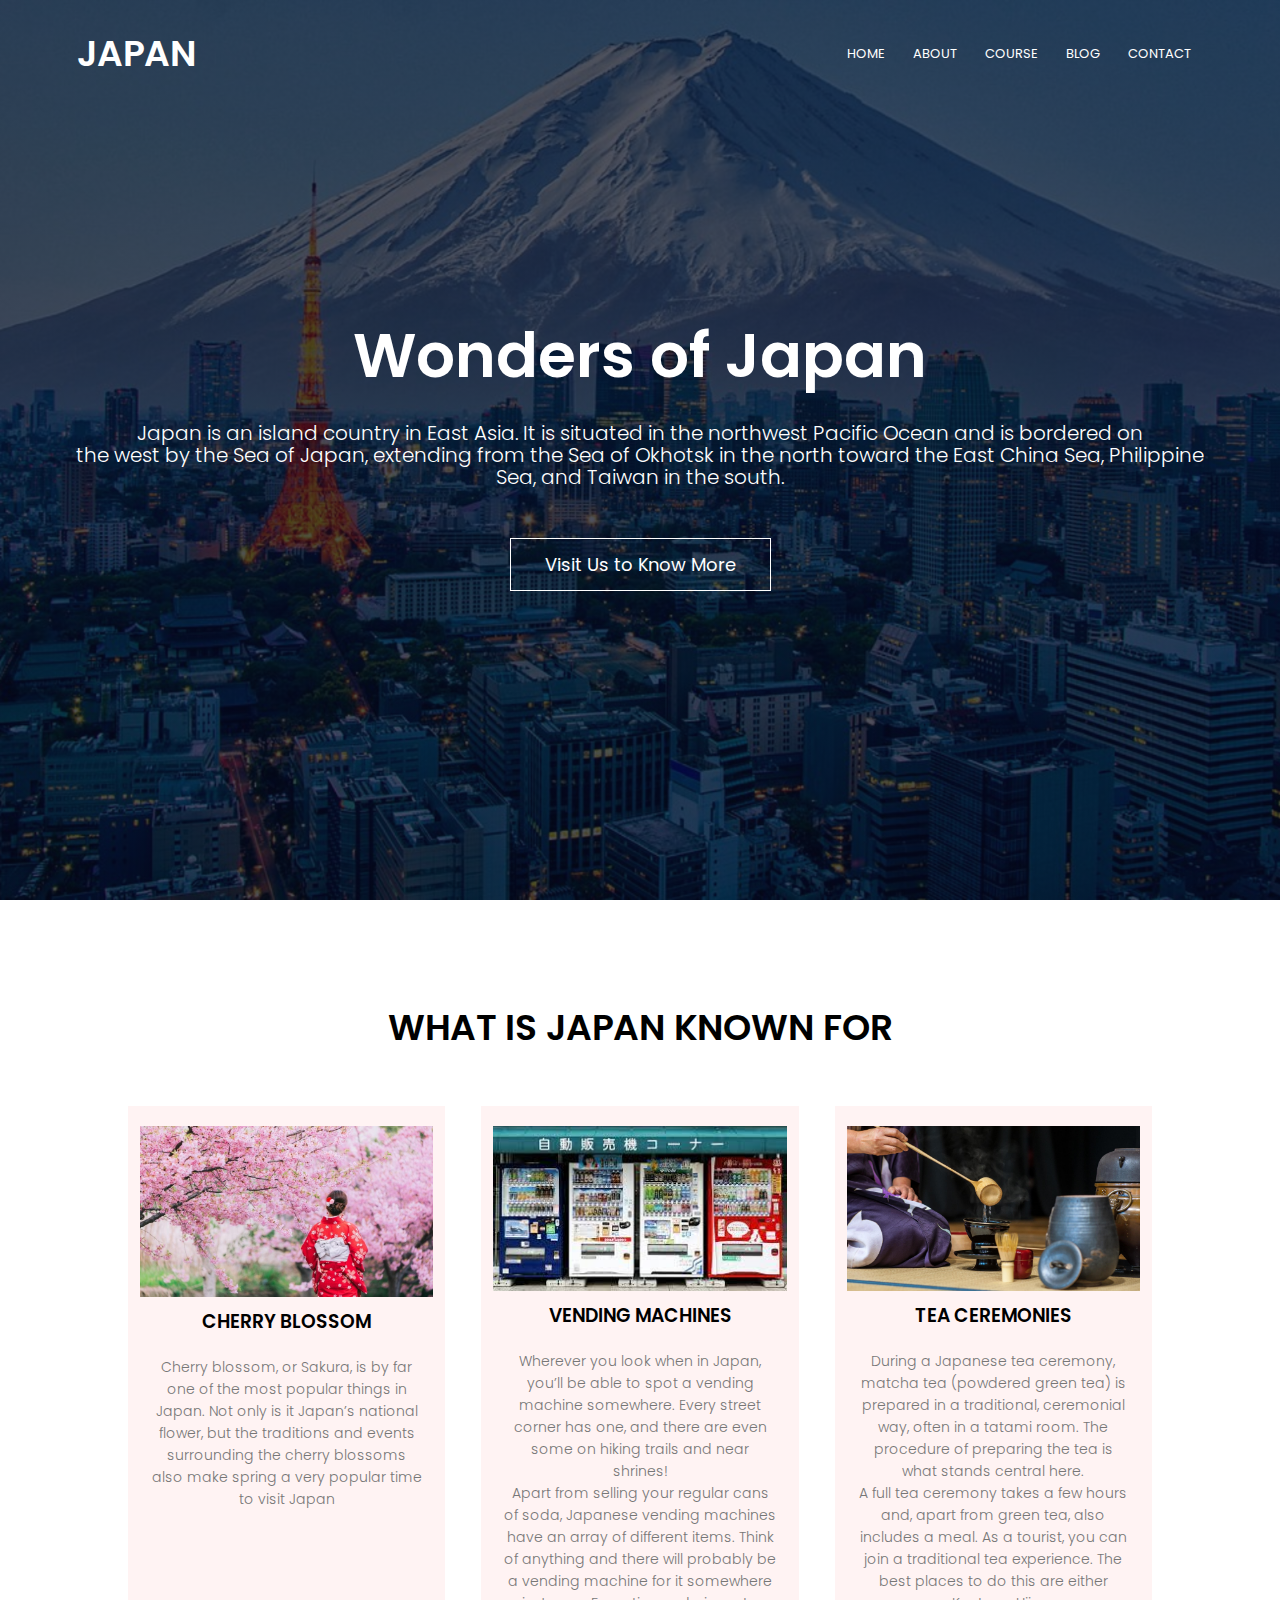
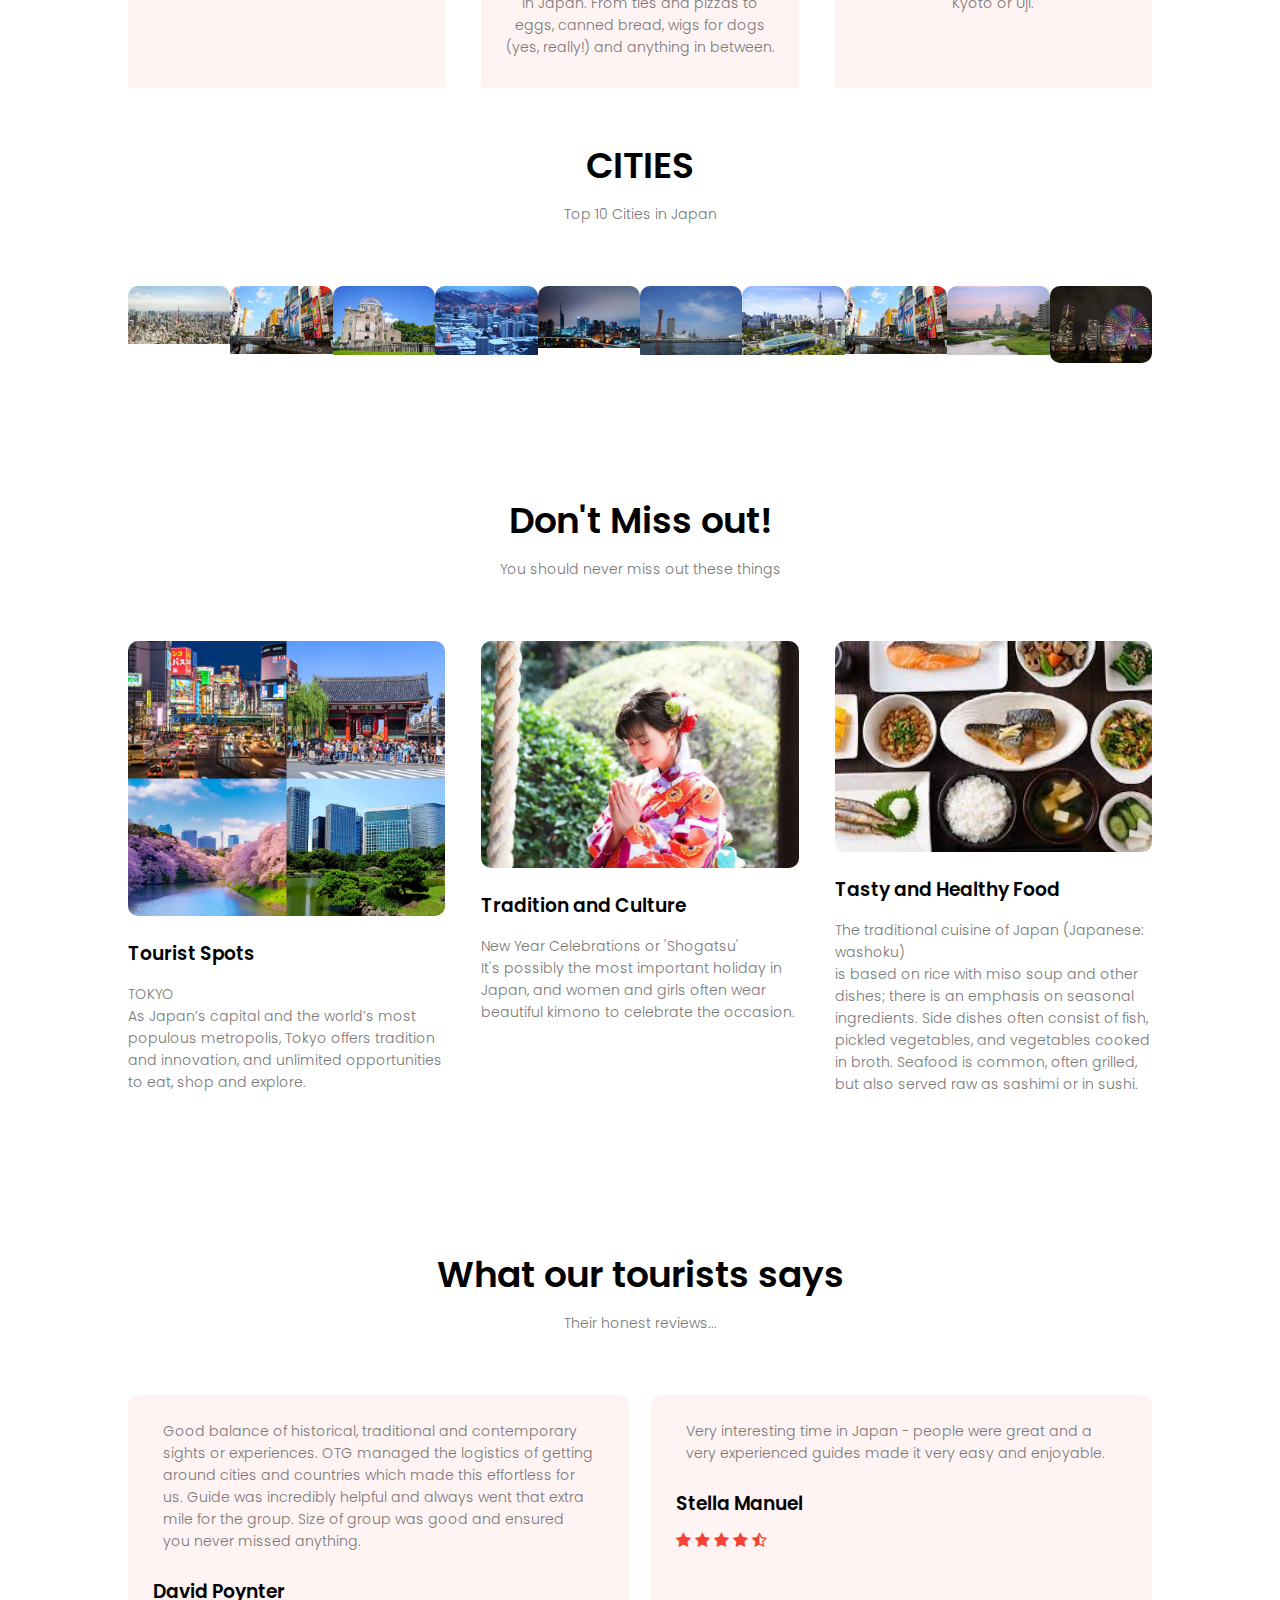
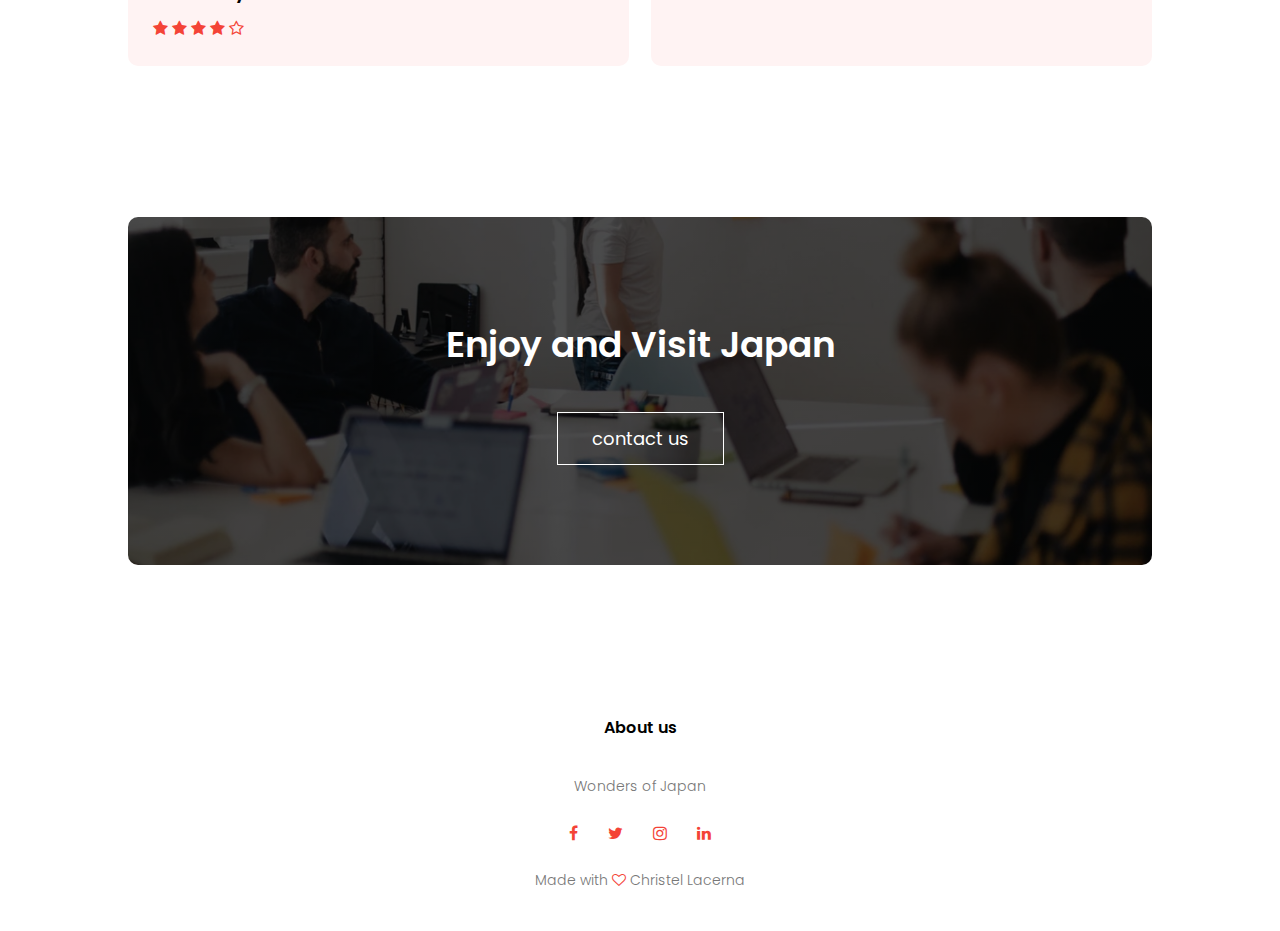
<file: index.html>
<!DOCTYPE html>
<html lang = "en">
<head>

	<meta name="viewport" content="width=device-width, initial-scale=1.0">
	<title>Wonders of Japan</title>
	<link rel="stylesheet" href="style.css">
	<link rel="preconnect" href="https://fonts.googleapis.com">
<link rel="preconnect" href="https://fonts.gstatic.com" crossorigin>
<link href="https://fonts.googleapis.com/css2?family=Poppins:wght@600;700&display=swap" rel="stylesheet">
<link rel="stylesheet" href="https://stackpath.bootstrapcdn.com/font-awesome/4.7.0/css/font-awesome.min.css">
</head>
<body>
	<section class="header">
		<nav>
			<h1>JAPAN</h1>
			<div class="nav-links" id="navLinks">
				<i class="fa fa-times" onclick="hideMenu()"></i>
				<ul>
					<li><a href="index.html" class="active">HOME</a></li>
					<li><a href="about.html">ABOUT</a></li>
					<li><a href="">COURSE</a></li>
					<li><a href="">BLOG</a></li>
					<li><a href="contact.html">CONTACT</a></li>
				</ul>
				
			</div>
			<i class="fa fa-bars" onclick="showMenu()"></i>
		</nav>
	<div class="text-box">
		<h1>Wonders of Japan</h1>
		<p>Japan is an island country in East Asia. It is situated in the northwest Pacific Ocean and is bordered on<br> the west by the Sea of Japan, extending from the Sea of Okhotsk in the north toward the East China Sea, Philippine Sea, and Taiwan in the south.</p>
		<a href="" class="hero-btn">Visit Us to Know More</a>
	</div>
	</section>


	<!------ Course -------->
	<section class="course">
		<h1>WHAT IS JAPAN KNOWN FOR</h1>
		
		<div class="row">
			<div class = "course-col">
				<img src="img/cherryblossom.jpg">
				<h3>CHERRY BLOSSOM</h3>
				<p>Cherry blossom, or Sakura, is by far one of the most popular things in Japan. Not only is it Japan’s national flower, but the traditions and events surrounding the cherry blossoms also make spring a very popular time to visit Japan</p>
				
			</div>
			<div class = "course-col">
				<img src="img/vendingMachinejpeg.jpeg">
				<h3>VENDING MACHINES</h3>
				<p>Wherever you look when in Japan, you’ll be able to spot a vending machine somewhere. Every street corner has one, and there are even some on hiking trails and near shrines!<br>Apart from selling your regular cans of soda, Japanese vending machines have an array of different items. Think of anything and there will probably be a vending machine for it somewhere in Japan. From ties and pizzas to eggs, canned bread, wigs for dogs (yes, really!) and anything in between.</p>
				
			</div>
			<div class = "course-col">
				<img src="img/tea.jpeg">
				<h3>TEA CEREMONIES</h3>
				<p>During a Japanese tea ceremony, matcha tea (powdered green tea) is prepared in a traditional, ceremonial way, often in a tatami room. The procedure of preparing the tea is what stands central here.<br>A full tea ceremony takes a few hours and, apart from green tea, also includes a meal. As a tourist, you can join a traditional tea experience. The best places to do this are either Kyoto or Uji.</p>
				
			</div>
			
		</div>
	</section>
<!---------- campus ----------------->
<section class="campus">
	<h1> CITIES</h1>
	<p>Top 10 Cities in Japan</p>

	<div class="row">
			<div class="campus-col">
				<img src="img/tokyo.jpg">
				<div class="layer">
					<h3>Tokyo</h3>
				</div>
			</div>
			<div class="campus-col">
				<img src="img/osaka.jpg">
				<div class="layer">
					<h3>Osaka</h3>
				</div>
			</div>
			<div class="campus-col">
				<img src="img/hiroshima.jpg">
				<div class="layer">
					<h3>Hiroshima</h3>
				</div>
			</div>
			<div class="campus-col">
				<img src="img/saporro.jpg">
				<div class="layer">
					<h3>Sapporo</h3>
				</div>
			</div>
			<div class="campus-col">
				<img src="img/fukuoka.jpg">
				<div class="layer">
					<h3>Fukuoka</h3>
				</div>
			</div>
			<div class="campus-col">
				<img src="img/kobe.jpg">
				<div class="layer">
					<h3>Kobe</h3>
				</div>
			</div>
			<div class="campus-col">
				<img src="img/nagoya.jpg">
				<div class="layer">
					<h3>Nagoya</h3>
				</div>
			</div>
			<div class="campus-col">
				<img src="img/osaka.jpg">
				<div class="layer">
					<h3>Osaka</h3>
				</div>
			</div>
			<div class="campus-col">
				<img src="img/sendai.jpg">
				<div class="layer">
					<h3>Sendai</h3>
				</div>
			</div>
			<div class="campus-col">
				<img src="img/yokohama.jpg">
				<div class="layer">
					<h3>Yokohama</h3>
				</div>
			</div>
	</div>
</section>

<!-----------------facilities------------>
<section class="facilities">
	<h1> Don't Miss out! </h1>
	<p>You should never miss out these things</p>

	<div class="row">
		<div class="facilities-col">
			<img src="img/spots.webp">
			<h3>Tourist Spots</h3>
			<p>TOKYO <br>As Japan’s capital and the world’s most populous metropolis, Tokyo offers tradition and innovation, and unlimited opportunities to eat, shop and explore.</p>
		</div>
		<div class="facilities-col">
			<img src="img/shogatsu.webp">
			<h3>Tradition and Culture</h3>
			<p>New Year Celebrations or 'Shogatsu'<br>It's possibly the most important holiday in Japan, and women and girls often wear beautiful kimono to celebrate the occasion.</p>
		</div>
		<div class="facilities-col">
			<img src="img/washoku.jpeg">
			<h3>Tasty and Healthy Food</h3>
			<p>The traditional cuisine of Japan (Japanese: washoku) <br>is based on rice with miso soup and other dishes; there is an emphasis on seasonal ingredients. Side dishes often consist of fish, pickled vegetables, and vegetables cooked in broth. Seafood is common, often grilled, but also served raw as sashimi or in sushi.</p>
		</div>
	</div>
</section>

<!--------- testimonials -------->

<section class="testimonials">
	<h1>What our tourists says</h1>
	<p>Their honest reviews...</p>

	<div class="row">
		<div class="testimonial-col">
			<div>
				<p>Good balance of historical, traditional and contemporary sights or experiences. OTG managed the logistics of getting around cities and countries which made this effortless for us. Guide was incredibly helpful and always went that extra mile for the group. Size of group was good and ensured you never missed anything.</p>
				<h3>David Poynter</h3>
				<i class="fa fa-star"></i>
				<i class="fa fa-star"></i>
				<i class="fa fa-star"></i>
				<i class="fa fa-star"></i>
				<i class="fa fa-star-o"></i>
			</div>
		</div>
		<div class="testimonial-col">
			<div>
				<p>Very interesting time in Japan - people were great and a very experienced guides made it very easy and enjoyable.</p>
				<h3>Stella Manuel</h3>
				<i class="fa fa-star"></i>
				<i class="fa fa-star"></i>
				<i class="fa fa-star"></i>
				<i class="fa fa-star"></i>
				<i class="fa fa-star-half-o"></i>
			</div>
		</div>		
	</div>
</section>

<!----- call to action ---------->
<section class="cta">
	<h1>Enjoy and Visit Japan</h1>
	<a href="contact.html" class="hero-btn"> contact us</a>
</section>

<!----- footer ---------->

<section class="footer">
	<h4>About us</h4>
	<p>Wonders of Japan</p>
	<div class="icons">
		<i class="fa fa-facebook"></i>
		<i class="fa fa-twitter"></i>
		<i class="fa fa-instagram"></i>
		<i class="fa fa-linkedin"></i>
	</div>
	<p>Made with <i class="fa fa-heart-o"></i> Christel Lacerna</p>
</section>
<!------JavaScript for Toggle Menu------>
<script>
	var navLinks = document.getElementById("navLinks");
	
	function showMenu() {
		navLinks.style.right = "0";
	}
	function hideMenu() {
		navLinks.style.right = "-200px";
	}
</script>
</body>
</html>
</file>
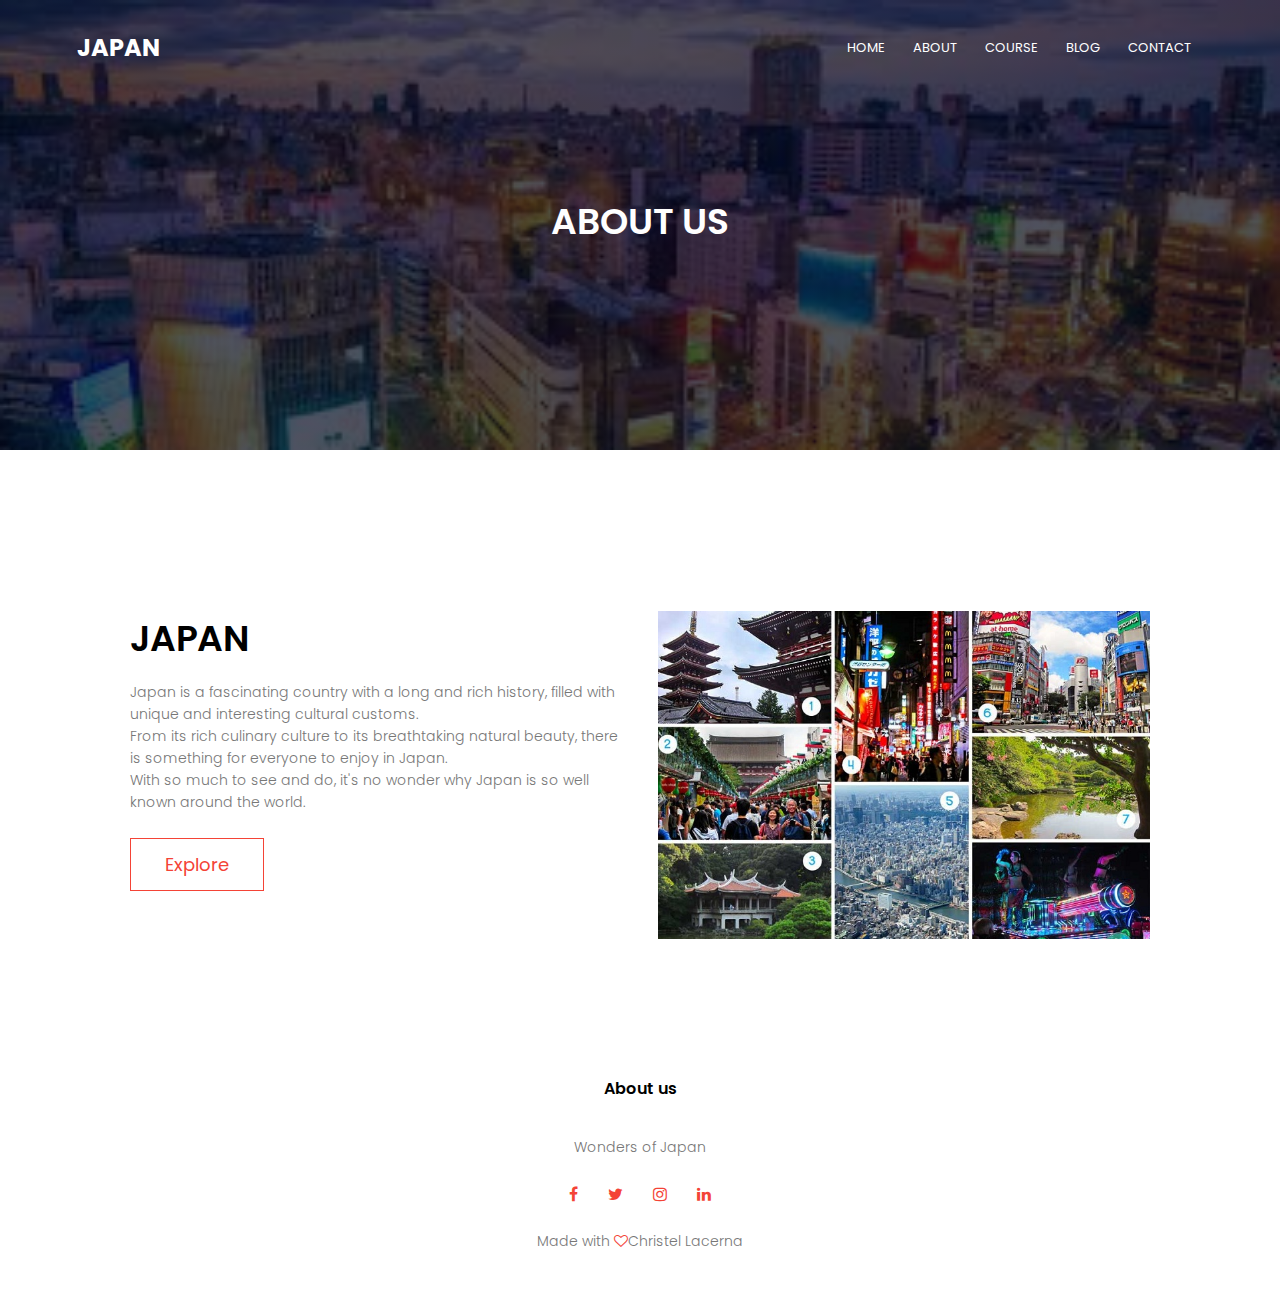
<file: about.html>
<!DOCTYPE html>
<html lang = "en">
<head>

	<meta name="viewport" content="width=device-width, initial-scale=1.0">
	<title>Wonders of Japan</title>
	<link rel="stylesheet" href="style.css">
	<link rel="preconnect" href="https://fonts.googleapis.com">
<link rel="preconnect" href="https://fonts.gstatic.com" crossorigin>
<link href="https://fonts.googleapis.com/css2?family=Poppins:wght@600;700&display=swap" rel="stylesheet">
<link rel="stylesheet" href="https://stackpath.bootstrapcdn.com/font-awesome/4.7.0/css/font-awesome.min.css">
</head>
<body>
	<section class="sub-header">
		<nav>
			<h2>JAPAN</h2>
			<div class="nav-links" id="navLinks">
				<i class="fa fa-times" onclick="hideMenu()"></i>
				<ul>
					<li><a href="index.html">HOME</a></li>
					<li><a href="index.html" class="active">ABOUT</a></li>
					<li><a href="">COURSE</a></li>
					<li><a href="">BLOG</a></li>
					<li><a href="contact.html">CONTACT </a></li>
				</ul>
				
			</div>
			<i class="fa fa-bars" onclick="showMenu()"></i>
		</nav>
		<h1>ABOUT US</h1>
	</section>
<!--------- about us content ---------->

<section class="about-us">
	<div class="row">
		<div class="about-col">
			<h1> JAPAN</h1>
			<p>Japan is a fascinating country with a long and rich history, filled with unique and interesting cultural customs.<br> From its rich culinary culture to its breathtaking natural beauty, there is something for everyone to enjoy in Japan. <br> With so much to see and do, it's no wonder why Japan is so well known around the world.</p>
			<a href="contact.html" class="hero-btn red-btn">Explore</a>
		</div>
		<div class="about-col">
			<img src="img/touristAttract.jpg">
		</div>
	</div>
	

</section>


<!----- footer ---------->

<section class="footer">
	<h4>About us</h4>
	<p>Wonders of Japan</p>
	<div class="icons">
		<i class="fa fa-facebook"></i>
		<i class="fa fa-twitter"></i>
		<i class="fa fa-instagram"></i>
		<i class="fa fa-linkedin"></i>
	</div>
	<p>Made with <i class="fa fa-heart-o"></i>Christel Lacerna</p>
</section>

<!------JavaScript for Toggle Menu------>
<script>
	var navLinks = document.getElementById("navLinks");
	
	function showMenu() {
		navLinks.style.right = "0";
	}
	function hideMenu() {
		navLinks.style.right = "-200px";
	}
</script>
</body>
</html>
</file>
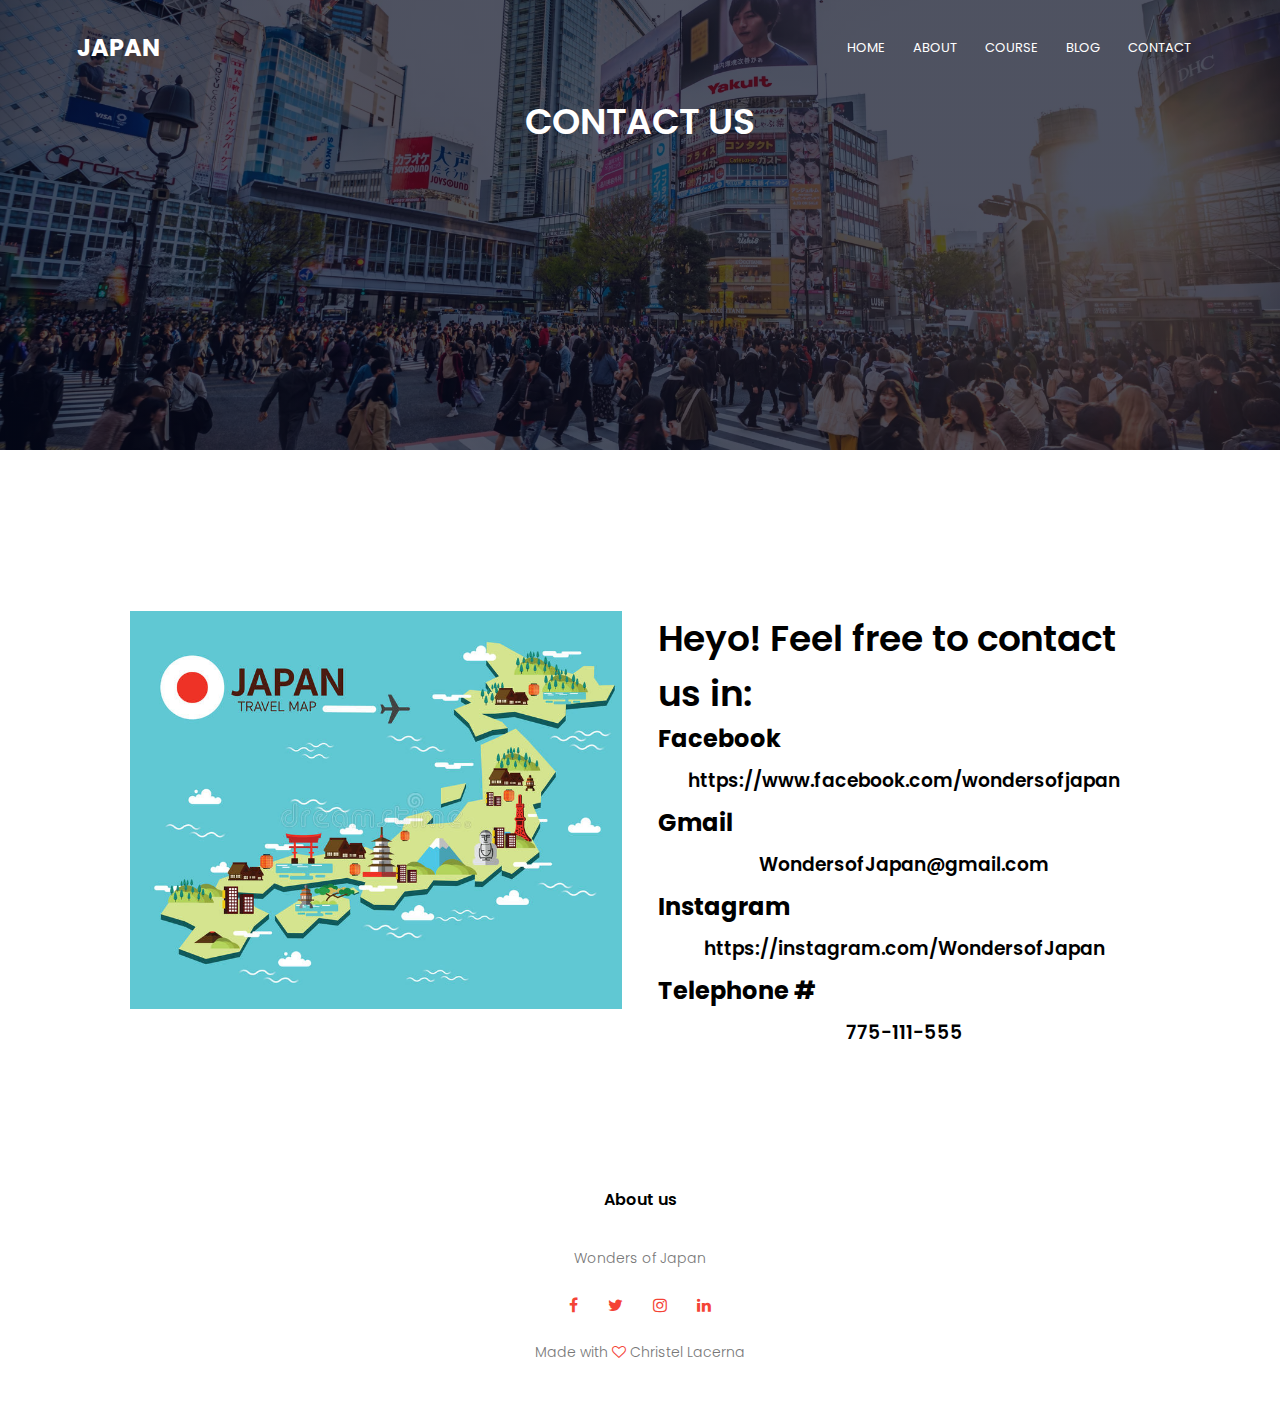
<file: contact.html>
<!DOCTYPE html>
<html lang = "en">
<head>

	<meta name="viewport" content="width=device-width, initial-scale=1.0">
	<title>Wonders of Japan</title>
	<link rel="stylesheet" href="style.css">
	<link rel="preconnect" href="https://fonts.googleapis.com">
<link rel="preconnect" href="https://fonts.gstatic.com" crossorigin>
<link href="https://fonts.googleapis.com/css2?family=Poppins:wght@600;700&display=swap" rel="stylesheet">
<link rel="stylesheet" href="https://stackpath.bootstrapcdn.com/font-awesome/4.7.0/css/font-awesome.min.css">
</head>
<body>
	<section class="suby-header">
		<nav>	
			<h2>JAPAN</h2>
			<div class="nav-links" id="navLinks">
				<i class="fa fa-times" onclick="hideMenu()"></i>
				<ul>
					<li><a href="index.html">HOME</a></li>
					<li><a href="about.html">ABOUT</a></li>
					<li><a href="">COURSE</a></li>
					<li><a href="">BLOG</a></li>
					<li><a href="contact.html" class="active">CONTACT</a></li>
				</ul>
				
			</div>
			<i class="fa fa-bars" onclick="showMenu()"></i>
		</nav>
		<h1>CONTACT US</h1>
	</section>
<!--------- about us content ---------->

<section class="about-us">
	<div class="row">
				<div class="about-col">
			<img src="img/map.jpg">
		</div>
		<div class="about-col">
			<h1> Heyo! Feel free to contact us in: </h1>
			<h2>Facebook</h2> 
		    <h3>https://www.facebook.com/wondersofjapan</h3>
		    <h2>Gmail</h2>
		    <h3>WondersofJapan@gmail.com</h3>
		    <h2>Instagram</h2>
		    <h3>https://instagram.com/WondersofJapan</h3>
		    <h2>Telephone #</h2>
		    <h3>775-111-555</h3>
</section>


<!----- footer ---------->

<section class="footer">
	<h4>About us</h4>
	<p>Wonders of Japan</p>
	<div class="icons">
		<i class="fa fa-facebook"></i>
		<i class="fa fa-twitter"></i>
		<i class="fa fa-instagram"></i>
		<i class="fa fa-linkedin"></i>
	</div>
	<p>Made with <i class="fa fa-heart-o"></i> Christel Lacerna</p>
</section>
<!------JavaScript for Toggle Menu------>
<script>
	var navLinks = document.getElementById("navLinks");
	
	function showMenu() {
		navLinks.style.right = "0";
	}
	function hideMenu() {
		navLinks.style.right = "-200px";
	}
</script>
</body>
</html>
</file>
<file: style.css>
*{
	margin:0;
	padding: 0;
	font-family: 'Poppins', sans-serif;
}
.header{
	min-height: 100vh;
	width: 100%;
	background-image: linear-gradient(rgba(4,9,30,0.7), rgba(4,9,30,0.7)), url(img/banner.png);
	background-position: center;
	background-size: cover;
	position: relative;
}
nav{
	display: flex;
	padding: 2% 6%;
	justify-content: space-between;
	align-items: center;
} 
.header nav h1{
	font-size:  36px;
	color: #fff;
	font-weight: 600;
}
.nav-links{
	flex: 1;
	text-align: right;
}
.nav-links ul li{
	list-style: none;
	display: inline-block;
	padding: 8px 12px;
	position: relative;
}
.nav-links ul li a{
	color: #fff;
	text-decoration: none;
	font-size: 13px;
}
.nav-links ul li::after{
	content: '';
	width: 0%;
	height: 2px;
	background: #f44336;
	display: block;
	margin: auto;
	transition: 0.5s;
}
.nav-links ul li:hover::after{
	width: 100%;
}
.text-box{
	width:90%;
	color:#fff;
	position: absolute;
	top: 50%;
	left: 50%;
	transform: translate(-50%, -50%);
	text-align: center;
}
.text-box h1{
	font-size: 62px;
}
.text-box p{
	margin: 10px 0 40px;
	font-size: 20px;
	color: #fff;
}
.hero-btn{
	display: inline-block;
	text-decoration: none;
	color: #fff;
	border: 1px solid #fff;
	padding: 12px 34px;
	font-size: 18px;
	background: transparent;
	position: relative;
	cursor: pointer;
}
.hero-btn:hover{
	 border: 1px solid #f44336;
	 background: #f44336;
	 transition: 1s;
}
nav .fa{
	display: none;
}

@media(max-width: 700px){
	.text-box h1{
		font-size: 20px;
	}
	.nav-links ul li{
		display: block;
	}
	.nav-links{
		position: absolute;
		background: #f44336;
		height: 100vh;
		width: 200px;
		top: 0;
		right: -200px;
		text-align: left;
		z-index: 2;
		transition: 1s;
	}
	nav .fa{
		display: block;
		color: #fff;
		margin: 10px;
		font-size: 22px;
		cursor: pointer;
	}
	.nav-links ul{
		padding: 30px;
	}
}

/*----- course ------*/

.course{
	width: 80%;
	margin: auto;
	text-align: center;
	padding-top: 100px;
}
h1{
	font-size:  36px;
	font-weight: 600;
}
p{
	color: #777;
	font-size: 14px;
	font-weight: 300;
	line-height: 22px;
	padding: 10px;
}
.row{
	margin-top:5%;
	display: flex;
	justify-content: space-between;
}
.course-col{
	flex-basis: 31%;
	background: #fff3f3;
	border-bottom: 5%;
	padding: 20px 12px;
	box-sizing: border-box;
	transition: 0.5s;
}
.course-col img{
	width: 100%;
	display: block;
}
h3{
	text-align: center;
	font-weight: 600;
	margin: 10px 0;
}
.course-col:hover{
	box-shadow: 0 0 20px 0px rgba(0,0,0,0.2);
}

@media(max-width: 700px) {
	.row{
		flex-direction: column;
	}
}

/*--- campus ----*/

.campus{
	width: 80%;
	margin: auto;
	text-align: center;
	padding-top: 50px;
}
.campus-col{
	flex-basis: 32%;
	border-radius: 10px;
	margin-bottom: 30px;
	position: relative;
	overflow: hidden;
}
.campus-col img{
	width: 100%;
	display: block;
}
.layer{
	background: transparent;
	height: 100%;
	width: 100%;
	position: absolute;
	top: 0;
	left: 0;
	transition: 0.5s;
}
.layer:hover{
	background: rgba(266,0,0,0.7);
}
.layer h3{
	width: 100%;
	font-weight: 500;
	color:#fff;
	font-size: 16px;
	bottom:0;
	left:50%;
	transform: translateX(-50%);
	position: absolute;
	opacity: 0;
	transition: 0.5s;
}
.layer:hover h3{
	bottom: 49%;
	opacity: 1;
}

/*------ facilities ---------*/

.facilities{
	width: 80%;
	margin: auto;
	text-align: center;
	padding-top: 100px;
}
.facilities-col{
	flex-basis: 31%;
	border-radius: 10px;
	margin-bottom: 5%;
	text-align: left;
}
.facilities-col img{
	width: 100%;
	border-radius: 10px;
}
.facilities-col p{
	padding: 0;
}
.facilities-col h3{
	margin-top: 16px;
	margin-bottom: 15px;
	text-align: left;
}

/*---------- testimonials ---------*/

.testimonials{
	width: 80%;
	margin: auto;
	padding-top: 100px;
	text-align: center;
}
.testimonial-col{
	flex-basis: 44%;
	border-radius: 10px;
	margin-bottom: 5%;
	text-align: left;
	background: #fff3f3;
	padding: 25px;
	cursor: pointer;
	display: flex;
}
.testimonial-col img{
	height: 40px;
	margin-left: 5px;
	margin-right: 30px;
	border-radius: 50%;
}
.testimonial-col p{
	padding-top: 0;
}
.testimonial-col h3{
	margin-top: 15px;
	text-align: left;
}
.testimonial-col .fa{
	color: #f44336;
}
@media(max-width: 700px){
	.testimonial-col img{
		margin-left: 0px;
		margin-right: 15px;
	}
}

/*---- call to action ----*/

.cta{
	margin: 100px auto;
	width: 80%;
	background-image: linear-gradient(rgba(0,0,0,0.7),rgba(0,0,0,0.7)),url(img/banner2.jpg);
	background-position: center;
	background-size: cover;
	border-radius: 10px;
	text-align: center;
	padding: 100px 0;
}
.cta h1{
	color: #fff;
	margin-bottom: 40px;
	padding: 0;
}

@media(max-width: 700px) {
	.cta h1{
		font-size: 24px;
	}
}


/*-------- footer ----------*/

.footer{
	width: 100%;
	text-align: center;
	padding: 30px 0;
}
.footer h4{
	margin-bottom: 25px;
	margin-top: 20px;
	font-weight: 600;
}
.icons .fa{
	color: #f44336;
	margin: 0 13px;
	cursor: pointer;
	padding: 18px 0;
}
.fa-heart-o{
	color: #f44336;
}


/*------- about us page -----*/

.sub-header{
	height: 50vh;
	width: 100%;
	background-image: linear-gradient(rgba(4,9,30,0.7),rgba(4,9,30,0.7)),url(img/background.jpeg);
	background-position: center;
	background-size: cover;
	text-align: center;
	color: #fff;
}
.sub-header h1{
	margin-top: 100px;	
}

.about-us{
	width: 80%;
	margin: auto;
	padding-top: 80px;
	padding-bottom: 50px;
}
.about-col{
	flex-basis: 48%;
	padding: 30px 2px;
}
.about-col img{
	width: 100%;
}
.about-col h1{
	padding-top: 0;
}
.about-col p{
	padding: 15px 0 25px;
}
.red-btn{
	border: 1px solid #f44336;
	background: transparent;
	color: #f44336;
}
.red-btn:hover{
	color: #fff;
}

/*------------------ contact ___________*/

.suby-header{
	height: 50vh;
	width: 100%;
	background-image: linear-gradient(rgba(4,9,30,0.7),rgba(4,9,30,0.7)),url(img/background.webp);
	background-position: center;
	background-size: cover;
	text-align: center;
	color: #fff;
}
</file>
